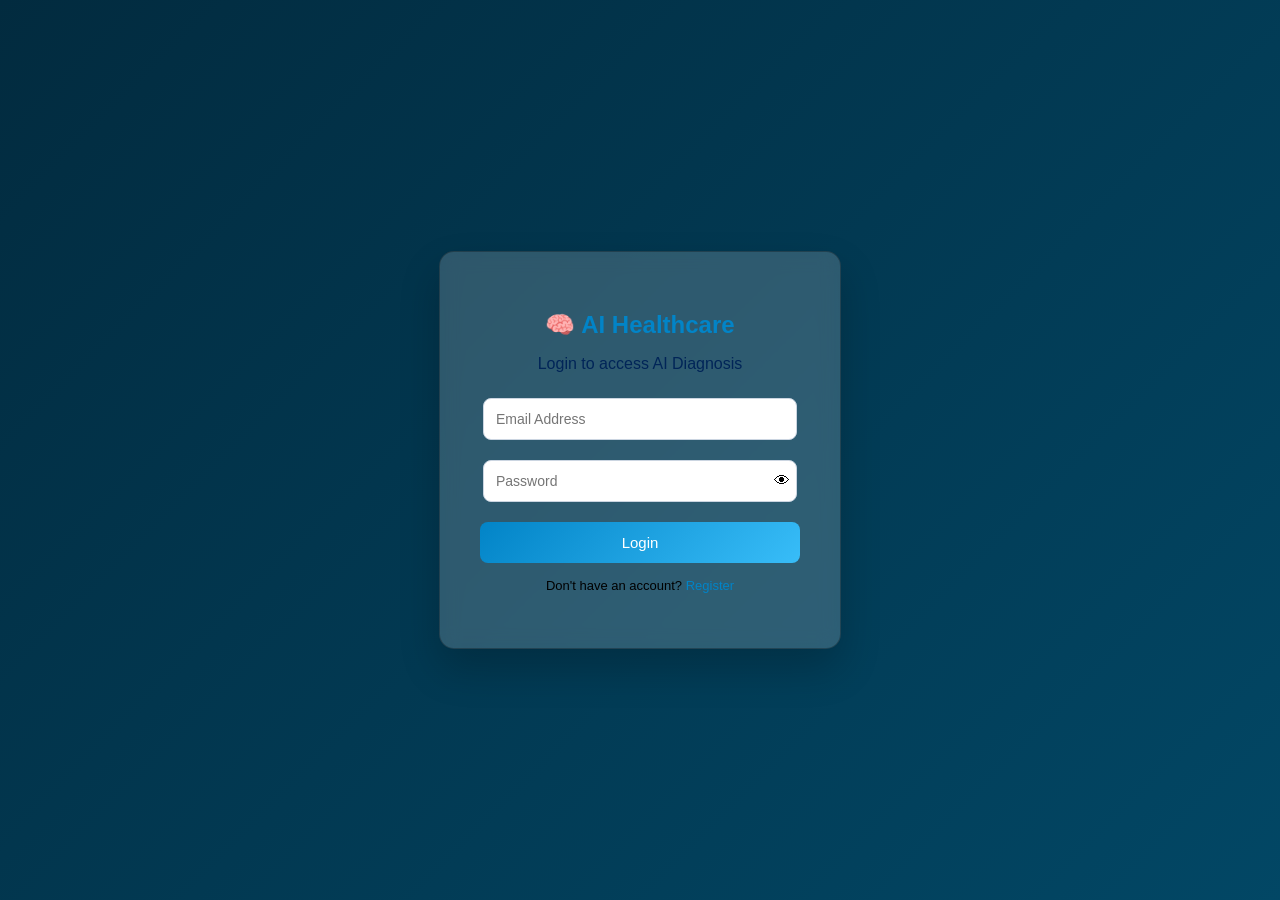
<file: Login.html>
<!DOCTYPE html>
<html lang="en">
<head>
<meta charset="UTF-8">
<meta name="viewport" content="width=device-width, initial-scale=1.0">
<title>AI Healthcare Login</title>
<link rel="stylesheet" href="login.css">
</head>
<body>

<div class="login-container">
  <div class="login-card">
    <h2>🧠 AI Healthcare</h2>
    <p class="subtitle">Login to access AI Diagnosis</p>

    <form id="loginForm">

      <div class="input-group">
        <input type="email" id="email" placeholder="Email Address" required>
      </div>

      <div class="input-group password-box">
        <input type="password" id="password" placeholder="Password" required>
        <span id="togglePassword">👁</span>
      </div>

      <button type="submit" class="login-btn">Login</button>
      <p class="extra-text">
        Don't have an account? <a href="signup.html">Register</a>
      </p>
      <p id="loginMessage"></p>

    </form>
  </div>
</div>

<script src="login.js"></script>
<script>
  const toggle = document.getElementById('togglePassword');
  toggle.addEventListener('click', () => {
    const pwd = document.getElementById('password');
    pwd.type = pwd.type === "password" ? "text" : "password";
  });
</script>
</body>
</html>
</file>
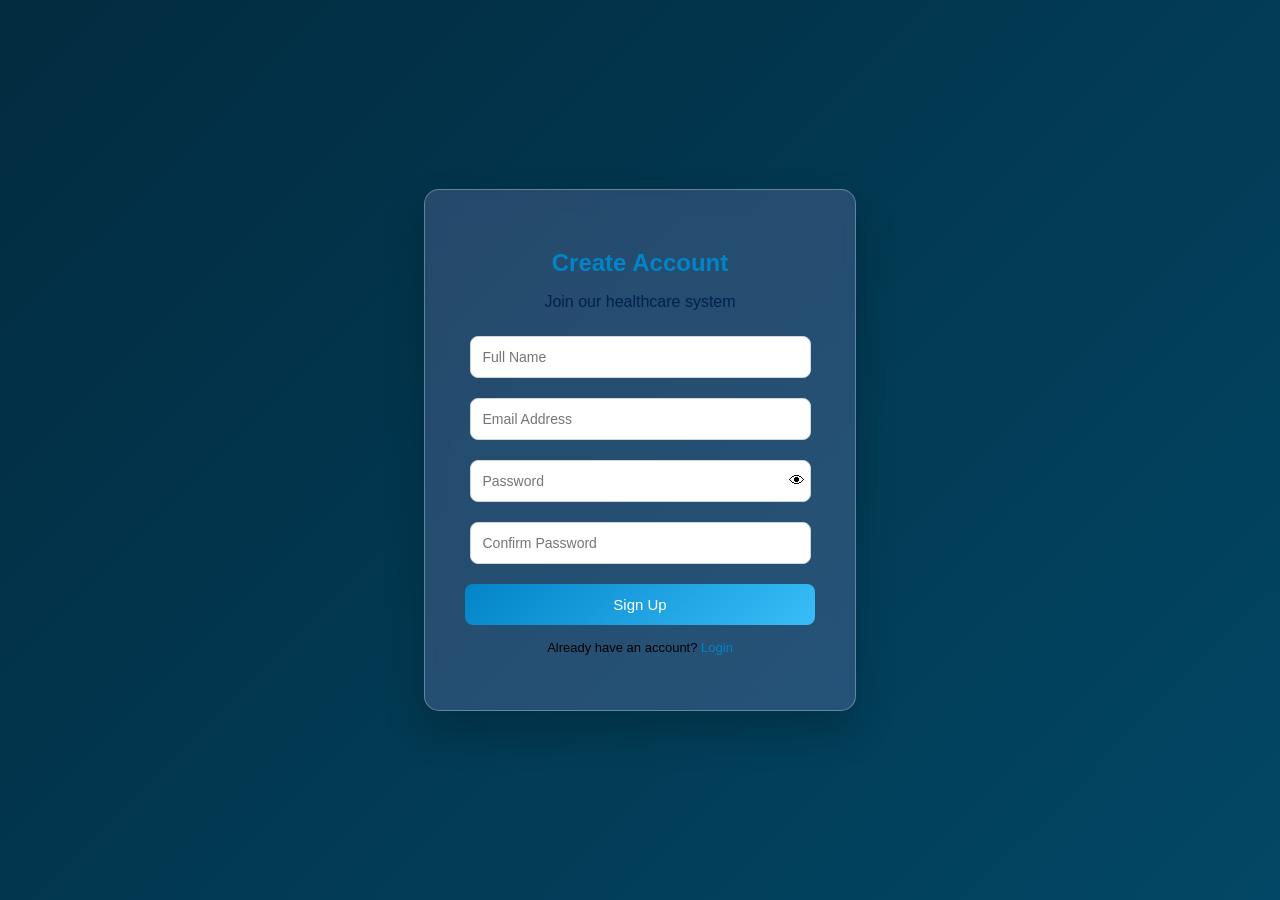
<file: signup.html>
<!DOCTYPE html>
<html lang="en">
<head>
<meta charset="UTF-8">
<meta name="viewport" content="width=device-width, initial-scale=1.0">
<title>AI Healthcare Signup</title>
<link rel="stylesheet" href="signup.css">
</head>
<body>

<div class="signup-container">
  <div class="signup-card">
    <h2>Create Account</h2>
    <p class="subtitle">Join our healthcare system</p>

    <form id="signupForm">

      <div class="input-group">
        <input type="text" id="fullname" placeholder="Full Name" required>
      </div>

      <div class="input-group">
        <input type="email" id="email" placeholder="Email Address" required>
      </div>

      <div class="input-group password-box">
        <input type="password" id="password" placeholder="Password" required>
        <span onclick="togglePassword()">👁</span>
      </div>

      <div class="input-group password-box">
        <input type="password" id="confirmPassword" placeholder="Confirm Password" required>
      </div>

      <button type="submit" class="signup-btn">Sign Up</button>

      <p class="extra-text">
        Already have an account? <a href="login.html">Login</a>
      </p>

      <p id="signupMessage"></p>

    </form>
  </div>
</div>

<script src="signup.js"></script>
<script>
  function togglePassword() {
    const pwd = document.getElementById('password');
    pwd.type = pwd.type === "password" ? "text" : "password";
  }
</script>
</body>
</html>
</file>
<file: login.css>
body{
margin:0;
font-family:Arial, Helvetica, sans-serif;
height:100vh;
display:flex;
justify-content:center;
align-items:center;
background:linear-gradient(135deg,#022b3f,#024765);
overflow:hidden;
}

.login-container{
animation:fadeIn 1s ease;
}

.login-card{
background: rgba(225, 227, 233, 0.2);
padding:40px;
border-radius:15px;
width:320px;
text-align:center;
box-shadow:0 20px 40px rgba(0, 0, 0, 0.2);
backdrop-filter:blur(10px);
border:1px solid rgba(11, 11, 11, 0.3);
}

.login-card h2{
margin-bottom:5px;
color:#0284c7;
}

.subtitle{
margin-bottom:25px;
color:#012558;
}

.input-group{
position:relative;
margin-bottom:20px;
}

.input-group input{
width:90%;
padding:12px;
border:1px solid #cbd5e1;
border-radius:8px;
outline:none;
font-size:14px;
}

.input-group label{
position:absolute;
top:12px;
left:12px;
font-size:14px;
color:#64748b;
transition:0.3s;
pointer-events:none;
}

.input-group input:focus + label,
.input-group input:valid + label{
top:-9px;
left:10px;
background:white;
padding:0 5px;
font-size:12px;
color:#0284c7;
}

.password-box span{
position:absolute;
right:10px;
top:12px;
cursor:pointer;
}

.login-btn{
width:100%;
padding:12px;
border:none;
background:linear-gradient(135deg,#0284c7,#38bdf8);
color:white;
border-radius:8px;
font-size:15px;
cursor:pointer;
transition:0.3s;
}

.login-btn:hover{
transform:scale(1.05);
box-shadow:0 10px 20px rgba(0,0,0,0.2);
}

.extra-text{
margin-top:15px;
font-size:13px;
}

.extra-text a{
color:#0284c7;
text-decoration:none;
}

#loginMessage{
margin-top:15px;
font-size:14px;
}

@keyframes fadeIn{
from{
opacity:0;
transform:translateY(-20px);
}
to{
opacity:1;
transform:translateY(0);
}
}
</file>
<file: signup.css>
body{
margin:0;
font-family:Arial, Helvetica, sans-serif;
height:100vh;
display:flex;
justify-content:center;
align-items:center;
background:linear-gradient(135deg,#022b3f,#024765);
overflow:hidden;
}

.signup-container{
animation:fadeIn 1s ease;
}

.signup-card{
background: rgba(180, 167, 238, 0.2);
padding:40px;
border-radius:15px;
width:350px;
text-align:center;
box-shadow:0 20px 40px rgba(0,0,0,0.2);
backdrop-filter:blur(10px);
border:1px solid rgba(255,255,255,0.3);
}

.signup-card h2{
margin-bottom:5px;
color:#0284c7;
}

.subtitle{
margin-bottom:25px;
color:#02214e;
}

.input-group{
position:relative;
margin-bottom:20px;
}

.input-group input{
width:90%;
padding:12px;
border:1px solid #cbd5e1;
border-radius:8px;
outline:none;
font-size:14px;
}

.input-group label{
position:absolute;
top:12px;
left:12px;
font-size:14px;
color:#64748b;
transition:0.3s;
pointer-events:none;
}

.input-group input:focus + label,
.input-group input:valid + label{
top:-9px;
left:10px;
background:white;
padding:0 5px;
font-size:12px;
color:#0284c7;
}

.password-box span{
position:absolute;
right:10px;
top:12px;
cursor:pointer;
}

.signup-btn{
width:100%;
padding:12px;
border:none;
background:linear-gradient(135deg,#0284c7,#38bdf8);
color:white;
border-radius:8px;
font-size:15px;
cursor:pointer;
transition:0.3s;
}

.signup-btn:hover{
transform:scale(1.05);
box-shadow:0 10px 20px rgba(0,0,0,0.2);
}

.extra-text{
margin-top:15px;
font-size:13px;
}

.extra-text a{
color:#0284c7;
text-decoration:none;
}

#signupMessage{
margin-top:15px;
font-size:14px;
}

@keyframes fadeIn{
from{
opacity:0;
transform:translateY(-20px);
}
to{
opacity:1;
transform:translateY(0);
}
}
</file>
